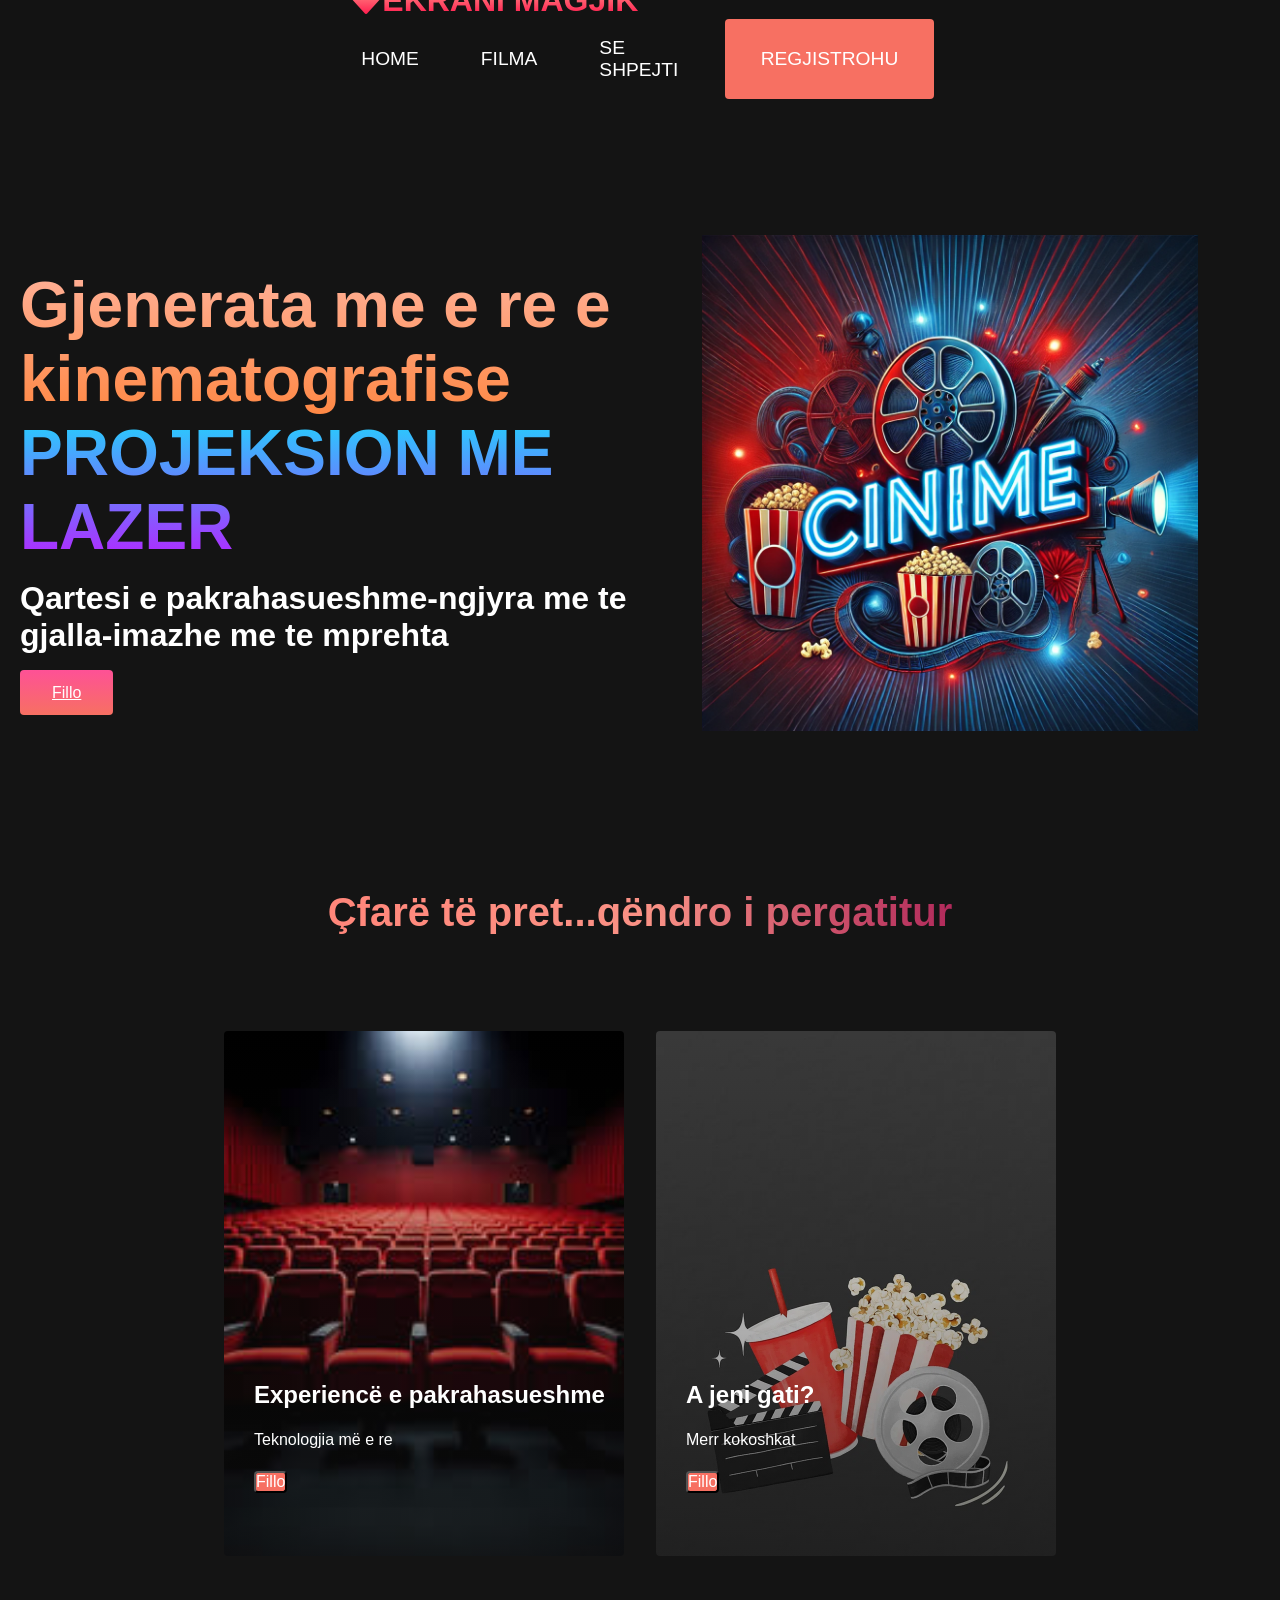
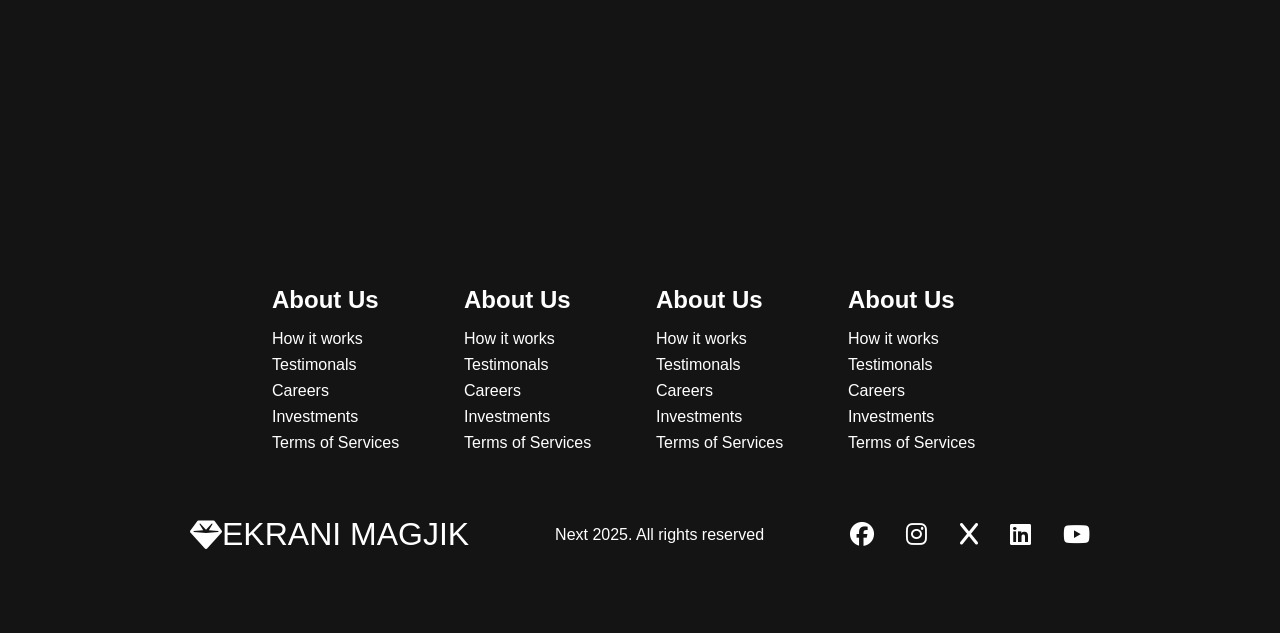
<file: index.html>
<!DOCTYPE html>
<html lang="en">
<head>
    <meta charset="UTF-8">
    <meta name="viewport" content="width=device-width, initial-scale=1.0">
    <title>Cinema</title>
    
    <!-- Font Awesome 6+ -->
    <link rel="stylesheet" href="https://cdnjs.cloudflare.com/ajax/libs/font-awesome/6.5.1/css/all.min.css">

    <link rel="stylesheet" href="kinema.css">
    <link rel="preconnect" href="https://fonts.googleapis.com">
    <link rel="preconnect" href="https://fonts.gstatic.com" crossorigin>
    <link href="https://fonts.googleapis.com/css2?family=Oswald:wght@200..700&display=swap" rel="stylesheet">
</head>
<body>
    <!-- Navbar Section -->
    <nav class="navbar">
        <div class="nav__container">
            <a href="/" id="navbar__logo">
                <i class="fas fa-gem"></i>EKRANI MAGJIK
            </a>
            <div class="navbar__toggle" id="mobile-menu">
                <span class="bar"></span>
                <span class="bar"></span>
                <span class="bar"></span>
                <ul class="navbar__menu">
                <li class="navbar__item">
                    <a href="/" class="navbar__links">HOME</a>
                </li>
                <li class="navbar__item">
                    <a href="tech.html" class="navbar__links">FILMA </a>
                </li>
                <li class="navbar__item">
                    <a href="product.html" class="navbar__links">SE SHPEJTI </a>
                </li>
                <li class="navbar__btn">
                    <a href="validimi.html" class="button">REGJISTROHU</a>
                </li>
            </ul>
        </div>
    </div>
    </nav>

    
    <!-- Hero Section -->
    <div class="main__container">
        <div class="main__content">
            <h1>Gjenerata me e re e kinematografise</h1>
            <h2>PROJEKSION ME LAZER</h2>
            <p>Qartesi e pakrahasueshme-ngjyra me te gjalla-imazhe me te mprehta</p>
            <a href="/" class="main__btn">Fillo</a>
        </div>
        <div class="main__img--container">
            <img src="CIN1.webp" alt="Illustration" id="main__img">
        </div>
    </div>

    <!--Services Section-->
<div class="services">
    <h1>Çfarë të pret...qëndro i pergatitur</h1>
    <div class="services__container">
        <div class="services__card">
            <h2>Experiencë e pakrahasueshme</h2>
            <p>Teknologjia më e re</p>
            <button>Fillo</button>
        </div>
        <div class="services__card">
            <h2>A jeni gati?</h2>
            <p>Merr kokoshkat</p>
            <button>Fillo</button>
        </div>
    </div>

</div>

<!-- Footer Section -->
 <div class="footer__container">
    <div class="footer__links">
        <div class="footer__link--wrapper">
            <div class="footer__link--items">
                <h2>About Us</h2>
                <a href="/">How it works</a>
                <a href="/">Testimonals</a>
                <a href="/">Careers</a>
                <a href="/">Investments</a>
                <a href="/">Terms of Services</a>
            </div>
            <div class="footer__link--items">
                <h2>About Us</h2>
                <a href="/">How it works</a>
                <a href="/">Testimonals</a>
                <a href="/">Careers</a>
                <a href="/">Investments</a>
                <a href="/">Terms of Services</a>
            </div>
        </div>
        <div class="footer__link--wrapper">
            <div class="footer__link--items">
                <h2>About Us</h2>
                <a href="/">How it works</a>
                <a href="/">Testimonals</a>
                <a href="/">Careers</a>
                <a href="/">Investments</a>
                <a href="/">Terms of Services</a>
            </div>
            <div class="footer__link--items">
                <h2>About Us</h2>
                <a href="/">How it works</a>
                <a href="/">Testimonals</a>
                <a href="/">Careers</a>
                <a href="/">Investments</a>
                <a href="/">Terms of Services</a>
            </div>
        </div>
    </div>
    <div class="social__media">
        <div class="social__media--wrap">
            <div class="footer__logo">
                <a href="/" id="footer__logo"><i class="fas fa-gem"></i>EKRANI MAGJIK</a>
            </div>
            <p class="website__rights">Next 2025. All rights reserved</p>
            <div class="social__icons">
                <a href="/" class="social__icon--link" target="_blank">
                    <i class="fab fa-facebook"></i>
                </a>
                <a href="/" class="social__icon--link" target="_blank">
                    <i class="fab fa-instagram"></i>
                </a>
                <a href="/" class="social__icon--link" target="_blank">
                    <i class="fab fa-x"></i>
                </a>
                <a href="/" class="social__icon--link" target="_blank">
                    <i class="fab fa-linkedin"></i>
                </a>
                <a href="/" class="social__icon--link" target="_blank">
                    <i class="fab fa-youtube"></i>
                </a>
            </div>
        </div>
    </div>
 </div>

    <script src="kinema.js"></script>
</body>
</html>
</file>
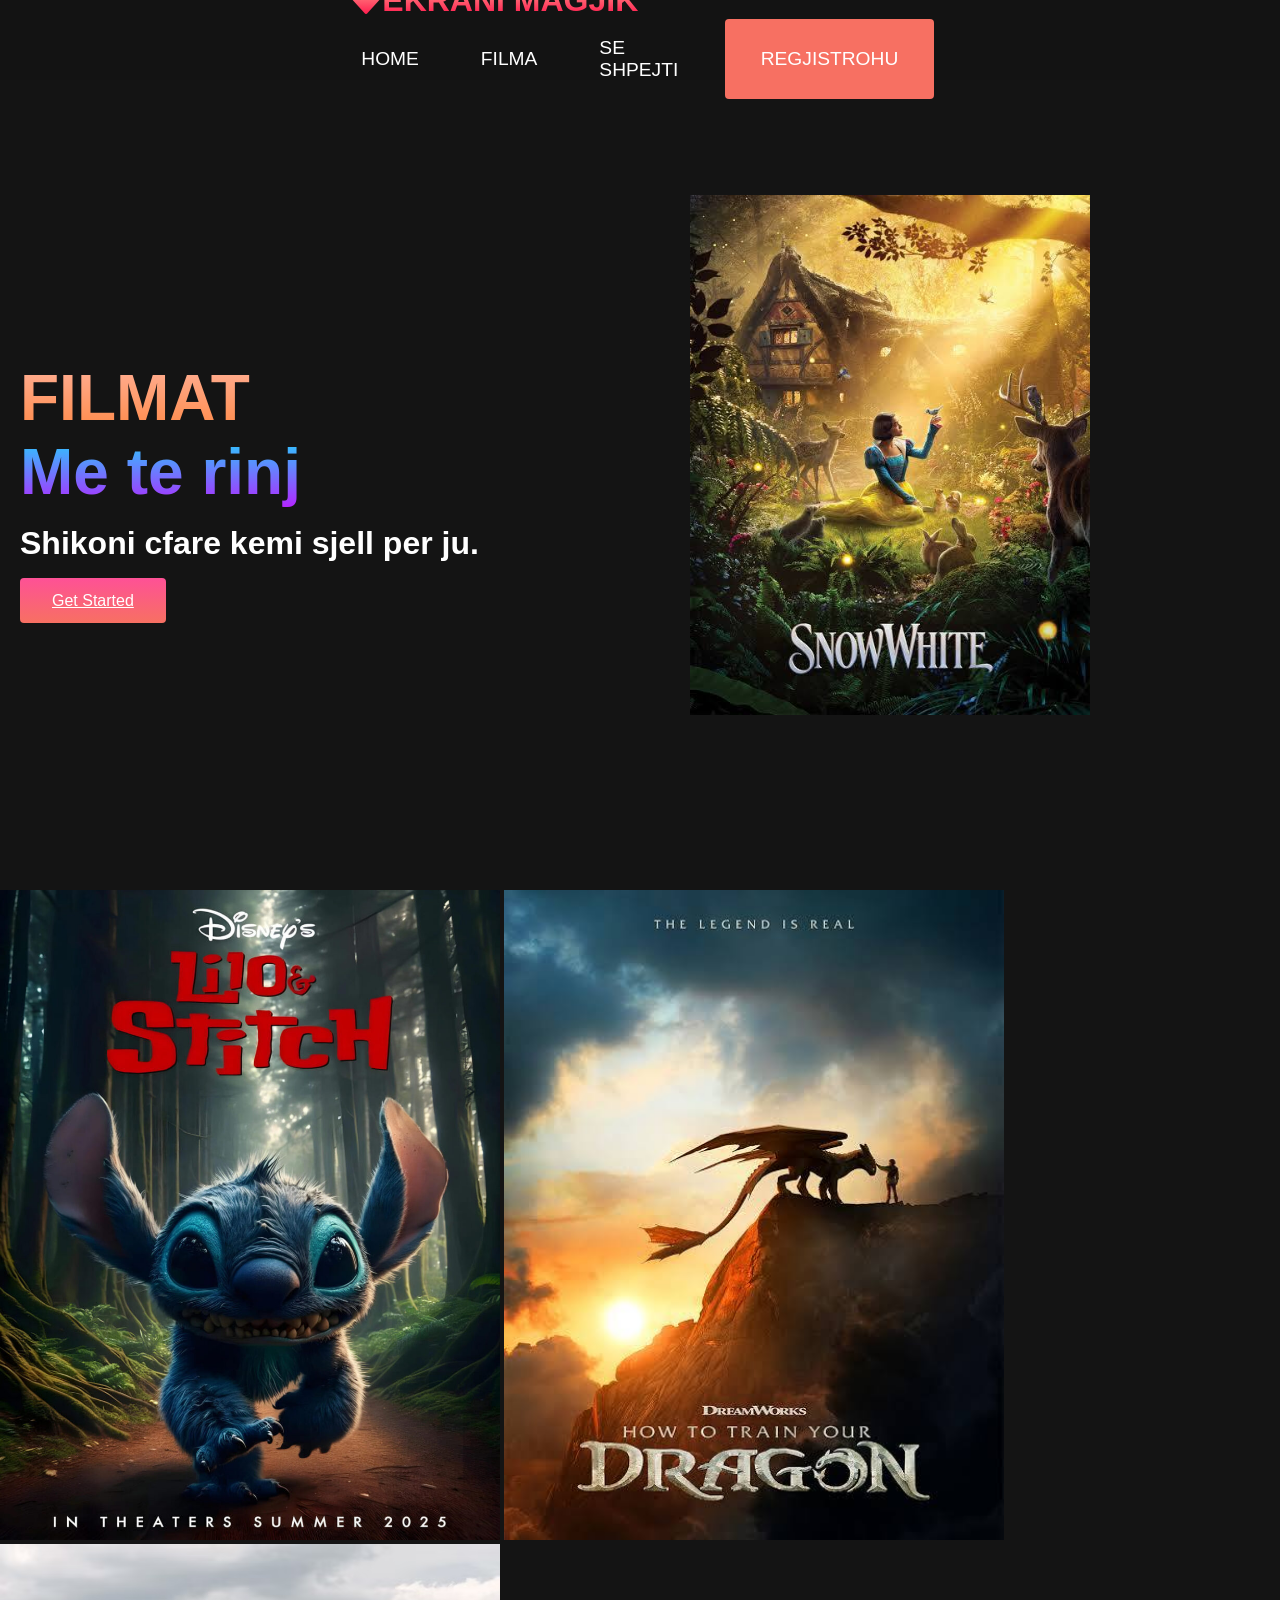
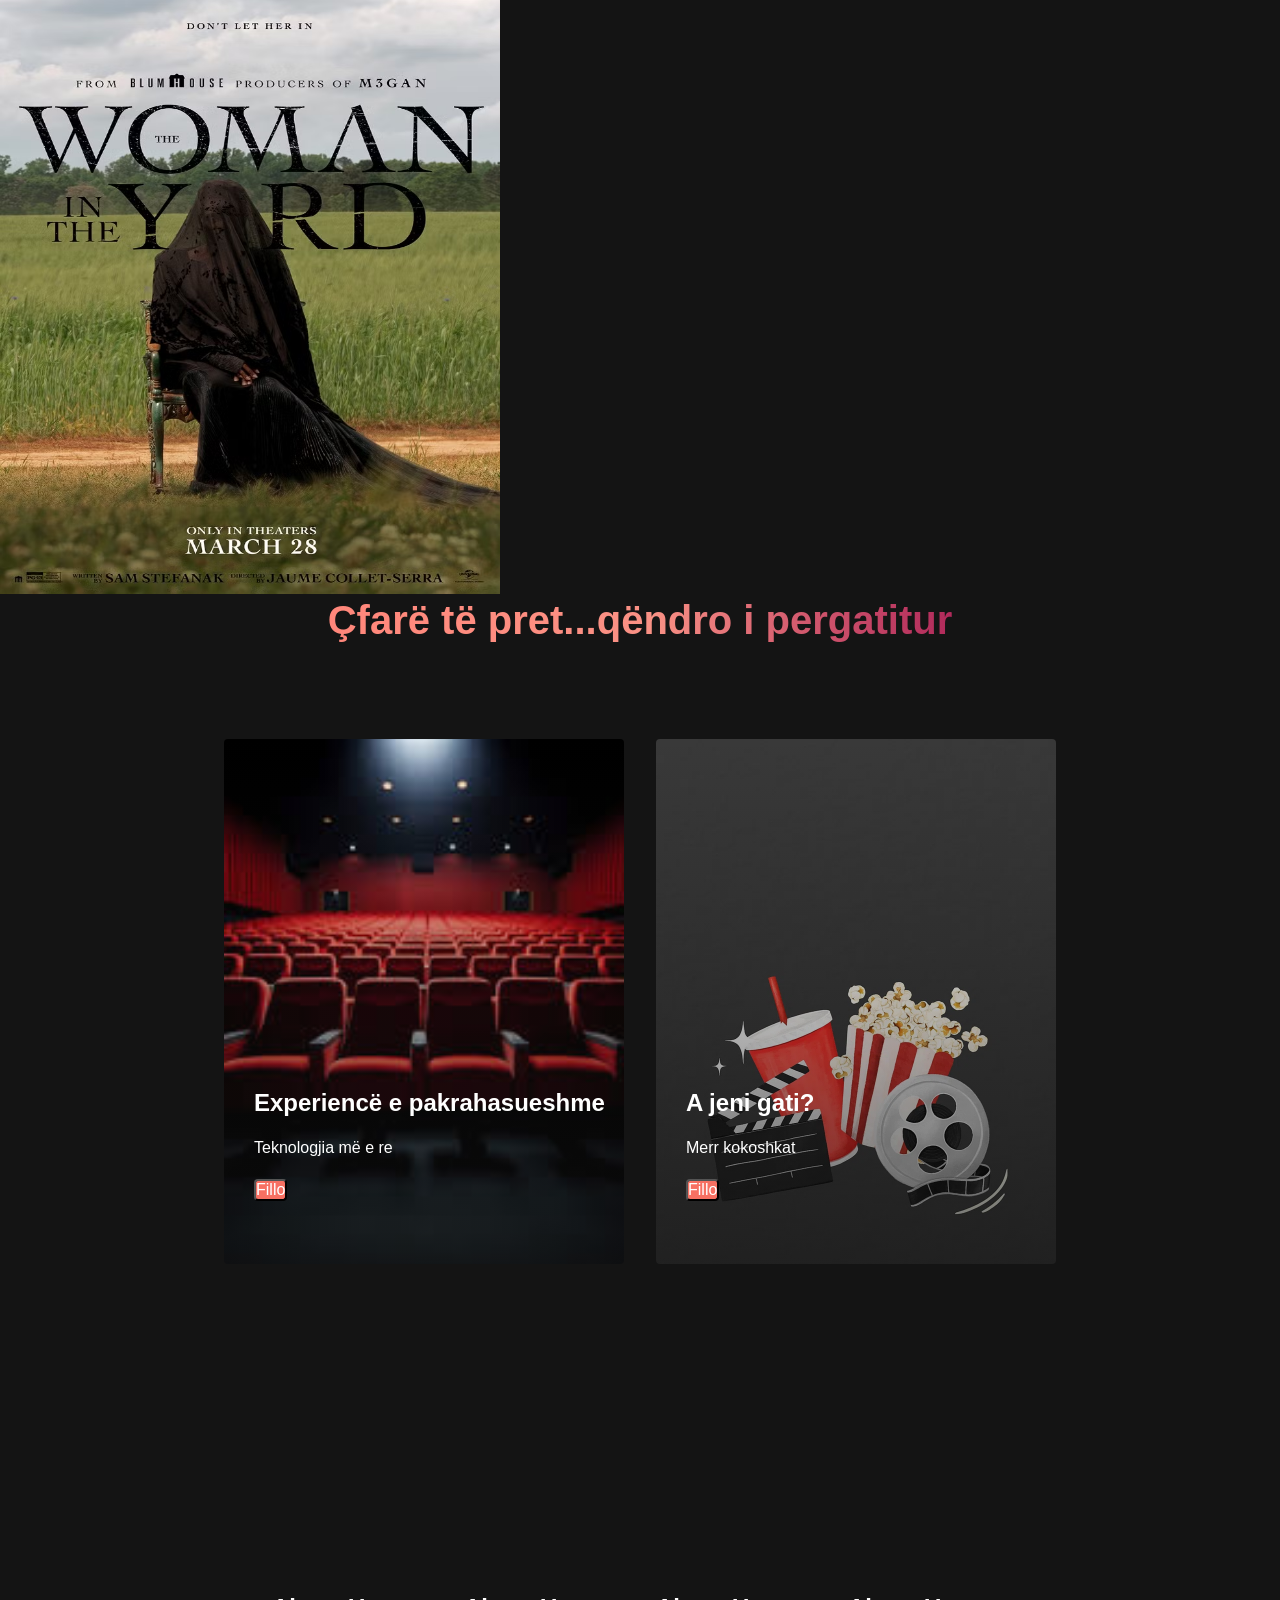
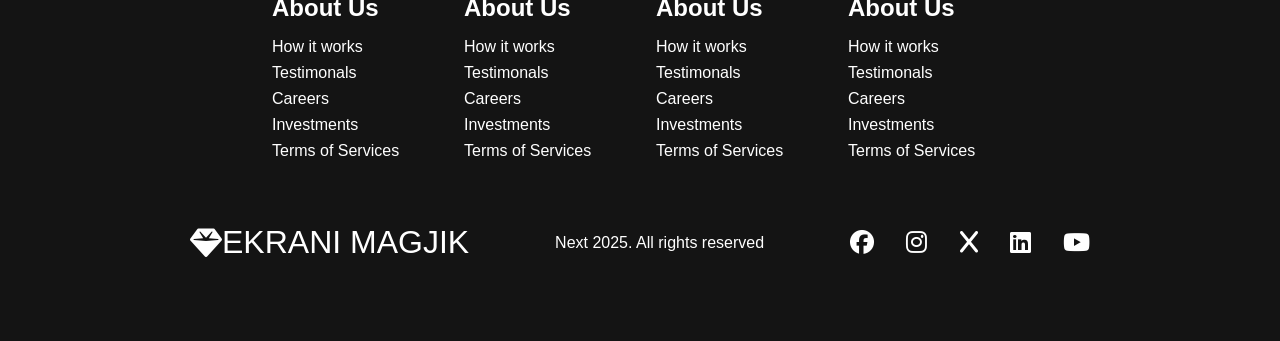
<file: product.html>
<!DOCTYPE html>
<html lang="en">
<head>
    <meta charset="UTF-8">
    <meta name="viewport" content="width=device-width, initial-scale=1.0">
    <title>Cinema</title>
    
    <!-- Font Awesome 6+ -->
    <link rel="stylesheet" href="https://cdnjs.cloudflare.com/ajax/libs/font-awesome/6.5.1/css/all.min.css">

    <link rel="stylesheet" href="kinema.css">
    <link rel="stylesheet" href="image_product.css">
    <link rel="preconnect" href="https://fonts.googleapis.com">
    <link rel="preconnect" href="https://fonts.gstatic.com" crossorigin>
    <link href="https://fonts.googleapis.com/css2?family=Oswald:wght@200..700&display=swap" rel="stylesheet">
</head>
<body>
    <!-- Navbar Section -->
    <nav class="navbar">
        <div class="nav__container">
            <a href="kinema.html" id="navbar__logo">
                <i class="fas fa-gem"></i> EKRANI MAGJIK
            </a>
            <div class="navbar__toggle" id="mobile-menu">
                <span class="bar"></span>
                <span class="bar"></span>
                <span class="bar"></span>
                <ul class="navbar__menu">
                <li class="navbar__item">
                    <a href="/" class="navbar__links">HOME</a>
                </li>
                <li class="navbar__item">
                    <a href="/" class="navbar__links">FILMA

                    </a>
                </li>
                <li class="navbar__item">
                    <a href="product.html" class="navbar__links">SE SHPEJTI
                    </a>
                </li>
                <li class="navbar__btn">
                    <a href="/" class="button">REGJISTROHU</a>
                </li>
            </ul>
        </div>
    </div>
    </nav>

     <!-- Hero Section -->
     <div class="main__container">
        <div class="main__content">
            <h1>FILMAT</h1>
            <h2>Me te rinj</h2>
            <p>Shikoni cfare kemi sjell per ju.</p>
            <a href="/" class="main__btn">Get Started</a>
        </div>
        <div class="main__img--container">
            <img src="images.jpg" alt="Illustration" id="main__img">
        </div>
    </div>
    
    <!--Films Section -->
    <div class="main__newmovies">
        <img src="Lilo-Stitch.jpg" alt="movie">
        <img src="images (3).jpg" alt="movie">
        <img src="movie3.avif" alt="moviw">
    </div>


    <!--Services Section-->
<div class="services">
    <h1>Çfarë të pret...qëndro i pergatitur</h1>
    <div class="services__container">
        <div class="services__card">
            <h2>Experiencë e pakrahasueshme</h2>
            <p>Teknologjia më e re</p>
            <button>Fillo</button>
        </div>
        <div class="services__card">
            <h2>A jeni gati?</h2>
            <p>Merr kokoshkat</p>
            <button>Fillo</button>
        </div>
    </div>

</div>

<!-- Footer Section -->
 <div class="footer__container">
    <div class="footer__links">
        <div class="footer__link--wrapper">
            <div class="footer__link--items">
                <h2>About Us</h2>
                <a href="/">How it works</a>
                <a href="/">Testimonals</a>
                <a href="/">Careers</a>
                <a href="/">Investments</a>
                <a href="/">Terms of Services</a>
            </div>
            <div class="footer__link--items">
                <h2>About Us</h2>
                <a href="/">How it works</a>
                <a href="/">Testimonals</a>
                <a href="/">Careers</a>
                <a href="/">Investments</a>
                <a href="/">Terms of Services</a>
            </div>
        </div>
        <div class="footer__link--wrapper">
            <div class="footer__link--items">
                <h2>About Us</h2>
                <a href="/">How it works</a>
                <a href="/">Testimonals</a>
                <a href="/">Careers</a>
                <a href="/">Investments</a>
                <a href="/">Terms of Services</a>
            </div>
            <div class="footer__link--items">
                <h2>About Us</h2>
                <a href="/">How it works</a>
                <a href="/">Testimonals</a>
                <a href="/">Careers</a>
                <a href="/">Investments</a>
                <a href="/">Terms of Services</a>
            </div>
        </div>
    </div>
    <div class="social__media">
        <div class="social__media--wrap">
            <div class="footer__logo">
                <a href="/" id="footer__logo"><i class="fas fa-gem"></i>EKRANI MAGJIK </a>
            </div>
            <p class="website__rights">Next 2025. All rights reserved</p>
            <div class="social__icons">
                <a href="/" class="social__icon--link" target="_blank">
                    <i class="fab fa-facebook"></i>
                </a>
                <a href="/" class="social__icon--link" target="_blank">
                    <i class="fab fa-instagram"></i>
                </a>
                <a href="/" class="social__icon--link" target="_blank">
                    <i class="fab fa-x"></i>
                </a>
                <a href="/" class="social__icon--link" target="_blank">
                    <i class="fab fa-linkedin"></i>
                </a>
                <a href="/" class="social__icon--link" target="_blank">
                    <i class="fab fa-youtube"></i>
                </a>
            </div>
        </div>
    </div>
 </div>

    <script src="kinema.js"></script>
</body>
</html>
</file>
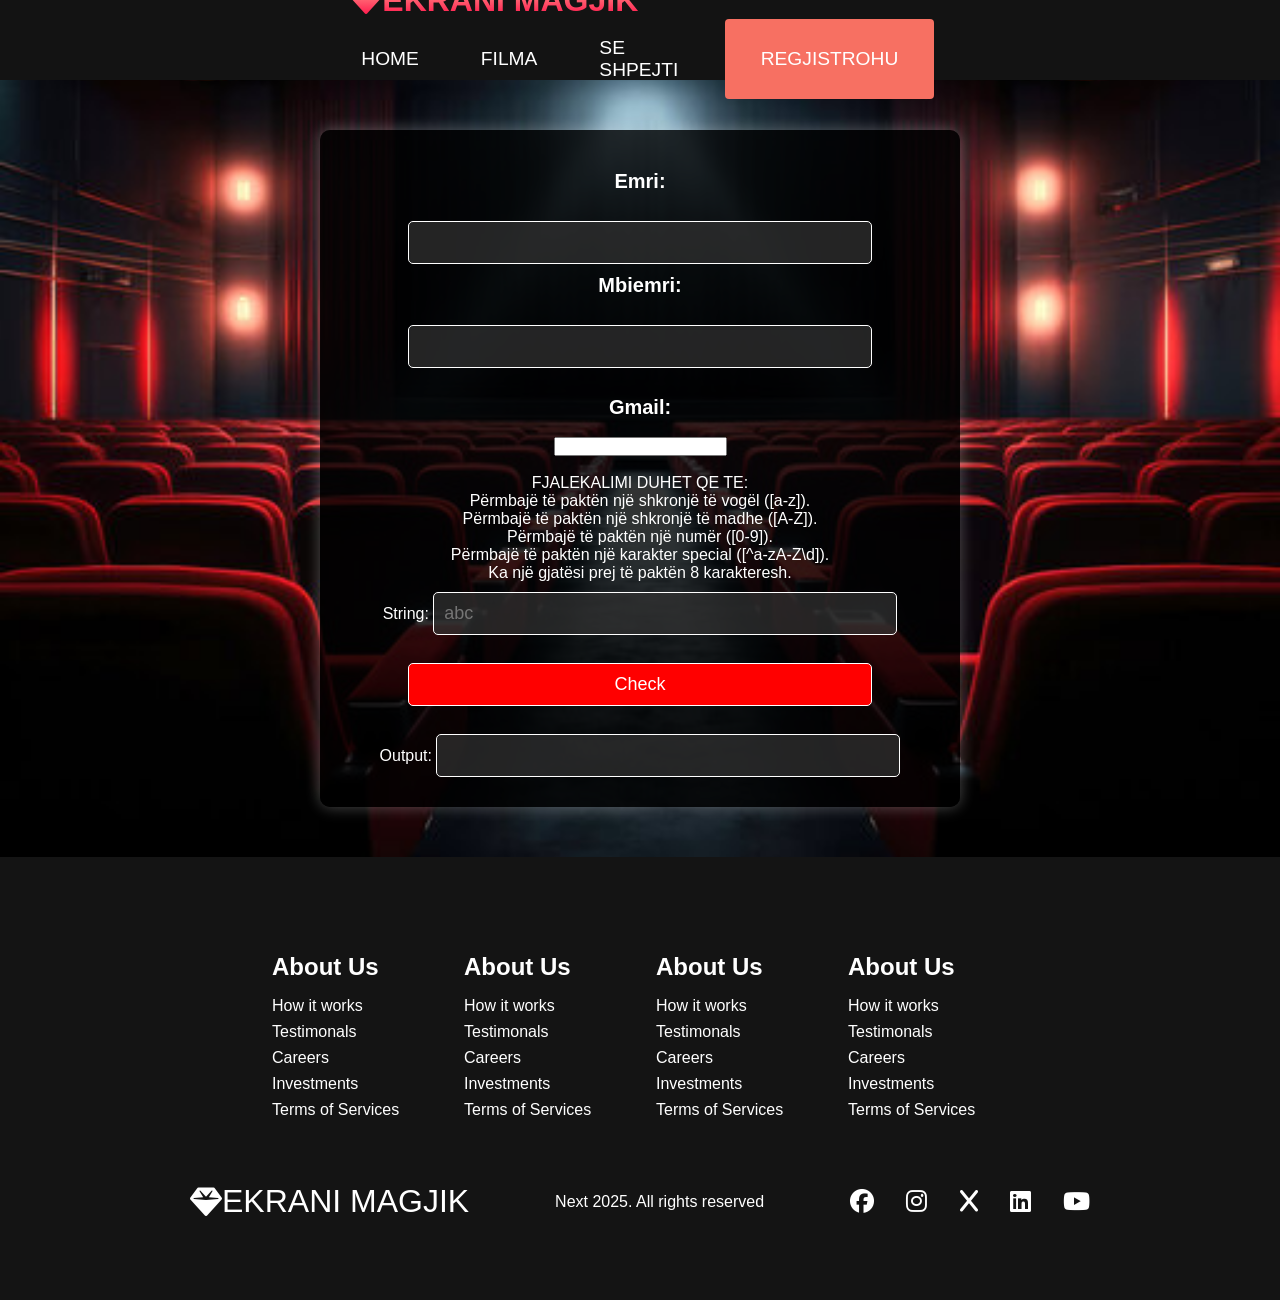
<file: validimi.html>
<!DOCTYPE html>
<html lang="en">
<head>
    <meta charset="UTF-8">
    <meta name="viewport" content="width=device-width, initial-scale=1.0">
    <title>Cinema</title>
    
    <!-- Font Awesome 6+ -->
    <link rel="stylesheet" href="https://cdnjs.cloudflare.com/ajax/libs/font-awesome/6.5.1/css/all.min.css">

    <link rel="stylesheet" href="kinema.css">
    <link rel="stylesheet" href="validimi.css">
    <link rel="preconnect" href="https://fonts.googleapis.com">
    <link rel="preconnect" href="https://fonts.gstatic.com" crossorigin>
    <link href="https://fonts.googleapis.com/css2?family=Oswald:wght@200..700&display=swap" rel="stylesheet">

    <script type="text/javascript">
        function test_str() {
            let res;
            let str =
                document.getElementById("t1").value;
            if (str.match(/[a-z]/g) && str.match(
                /[A-Z]/g) && str.match(
                    /[0-9]/g) && str.match(
                        /[^a-zA-Z\d]/g) && str.length >= 8)
                res = "TRUE";
            else
                res = "FALSE";
            document.getElementById("t2").value = res;
    
        }
    </script>
</head>
<body>
    <!-- Navbar Section -->
    <nav class="navbar">
        <div class="nav__container">
            <a href="/" id="navbar__logo">
                <i class="fas fa-gem"></i>EKRANI MAGJIK
            </a>
            <div class="navbar__toggle" id="mobile-menu">
                <span class="bar"></span>
                <span class="bar"></span>
                <span class="bar"></span>
                <ul class="navbar__menu">
                <li class="navbar__item">
                    <a href="/" class="navbar__links">HOME</a>
                </li>
                <li class="navbar__item">
                    <a href="tech.html" class="navbar__links">FILMA </a>
                </li>
                <li class="navbar__item">
                    <a href="product.html" class="navbar__links">SE SHPEJTI </a>
                </li>
                <li class="navbar__btn">
                    <a href="validimi.css" class="button">REGJISTROHU</a>
                </li>
            </ul>
        </div>
    </div>
    </nav>
    <div class="validation-container">
    <form action="/action_page.php">
        <label for="fname">Emri:</label><br>
        <input type="text" id="fname" name="fname" value=""><br>
        <label for="lname">Mbiemri:</label><br>
        <input type="text" id="lname" name="lname" value=""><br><br>
        <label for="gmail">Gmail:</label><br>
        <input type="gmail" id="gmail" name="gmail"><br><br>
      
      </form> 
      <p>
          FJALEKALIMI DUHET QE TE: <br>
          Përmbajë të paktën një shkronjë të vogël ([a-z]).<br>
          Përmbajë të paktën një shkronjë të madhe ([A-Z]).<br>
          Përmbajë të paktën një numër ([0-9]).<br>
          Përmbajë të paktën një karakter special ([^a-zA-Z\d]).<br>
          Ka një gjatësi prej të paktën 8 karakteresh.<br>
      </p>
      
      <p>
          String:
          <input type="text" placeholder="abc" id="t1" />
          <br />
          <br />
          <input type="button" value="Check" onclick="test_str()" />
          <br />
          <br /> Output:
          <input type="text" id="t2" readonly />
      </p>
    </div>
      
    
    
<!-- Footer Section -->
 <div class="footer__container">
    <div class="footer__links">
        <div class="footer__link--wrapper">
            <div class="footer__link--items">
                <h2>About Us</h2>
                <a href="/">How it works</a>
                <a href="/">Testimonals</a>
                <a href="/">Careers</a>
                <a href="/">Investments</a>
                <a href="/">Terms of Services</a>
            </div>
            <div class="footer__link--items">
                <h2>About Us</h2>
                <a href="/">How it works</a>
                <a href="/">Testimonals</a>
                <a href="/">Careers</a>
                <a href="/">Investments</a>
                <a href="/">Terms of Services</a>
            </div>
        </div>
        <div class="footer__link--wrapper">
            <div class="footer__link--items">
                <h2>About Us</h2>
                <a href="/">How it works</a>
                <a href="/">Testimonals</a>
                <a href="/">Careers</a>
                <a href="/">Investments</a>
                <a href="/">Terms of Services</a>
            </div>
            <div class="footer__link--items">
                <h2>About Us</h2>
                <a href="/">How it works</a>
                <a href="/">Testimonals</a>
                <a href="/">Careers</a>
                <a href="/">Investments</a>
                <a href="/">Terms of Services</a>
            </div>
        </div>
    </div>
    <div class="social__media">
        <div class="social__media--wrap">
            <div class="footer__logo">
                <a href="/" id="footer__logo"><i class="fas fa-gem"></i>EKRANI MAGJIK</a>
            </div>
            <p class="website__rights">Next 2025. All rights reserved</p>
            <div class="social__icons">
                <a href="/" class="social__icon--link" target="_blank">
                    <i class="fab fa-facebook"></i>
                </a>
                <a href="/" class="social__icon--link" target="_blank">
                    <i class="fab fa-instagram"></i>
                </a>
                <a href="/" class="social__icon--link" target="_blank">
                    <i class="fab fa-x"></i>
                </a>
                <a href="/" class="social__icon--link" target="_blank">
                    <i class="fab fa-linkedin"></i>
                </a>
                <a href="/" class="social__icon--link" target="_blank">
                    <i class="fab fa-youtube"></i>
                </a>
            </div>
        </div>
    </div>
 </div>

    <script src="kinema.js"></script>
</body>
</html>
</file>
<file: kinema.css>
* {
    box-sizing: border-box;
    margin: 0;
    padding: 0;
    font-family: 'Kumbh Sans', sans-serif;
}

.navbar {
    background: #131313;
    height: 80px;
    display: flex;
    align-items: center;
    justify-content: center;
    font-size: 1.2rem;
    position: sticky;
    top: 0;
    z-index: 999;
    
}

.navbar__container {
    display: flex;
    align-items: center;
    justify-content: space-between; /* Siguron që "NEXT" të qëndrojë në të majtë */
    width: 100%;
    max-width: 1300px;
    margin: 0 auto;
    padding: 0 20px;
    height: 100%;
}

#navbar__logo {

    font-size: 2rem;
    background: linear-gradient(to top, #ff0844 0%, #ffb199 100%);
    background-size: 100%;
    background-clip: text;
    -webkit-background-clip: text;
    -moz-background-clip: text;
    color: transparent;
    text-decoration: none;
    font-weight: bold;
    padding-left: 20px;
    min-width: 120px; /* Siguron që "NEXT" të mos tkurret */
    white-space: nowrap; /* Parandalon thyerjen e tekstit */
    display: flex;
    align-items: center; /* Qëndron në mes vertikalisht */
    height: 100%; /* Siguron që lartësia e tekstit të përputhet me navbar-in */
    
}


.navbar__menu {
     
    display: flex;
    list-style: none;
    justify-content: center;
    width: 100%;
}

.navbar__item {
    margin: 0 15px;
    height: 80px;
}

.navbar__links {
    color: white;
    text-decoration: none;
    font-size: 1.2rem;
    display: flex;
    align-items: center;
    justify-content: center;
    text-transform: none;
    padding: 0 1rem;
    height: 100%;
    transition: color 0.3s ease-in-out;
    
}

.navbar__links:hover {
    color: #f77062;
}

.navbar__btn {
    display: flex;
    justify-content: center;
    align-items: center;
    padding: 0 1rem;
    width: 100%;
}

.button {
    display: flex;
    justify-content: center;
    align-items: center;
    text-decoration: none;
    padding: 10px 20px;
    height: 100%;
    width: 100%;
    border: none;
    outline: none;
    border-radius: 4px;
    background: #f77062;
    color: #fff;
    transition: background 0.3s ease;
    
}

.button:hover {
    background: #4837ff;
}

@media screen and (max-width: 960px) {
    .navbar__container {
        justify-content: start; /* E mban logon në të majtë */
        padding-left: 10px;
    }
    .navbar__menu {
        display: grid;
        grid-template-columns: auto;
        margin: 0;
        width: 100%;
        position: absolute;
        top: -1000px;
        opacity: 0;
        transition: all 0.5s ease;
        height: 50vh;
        background: #131313;
    }

    .navbar__menu.active {
        background: #131313;
        top: 80px;
        opacity: 1;
        transition: all 0.5s ease;
        z-index: 999;
        height: auto;
        font-size: 1.6rem;
    }

    #navbar__logo {
        font-size: 1.8rem;
        padding-left: 0; /* Hiq hapësirën e panevojshme në mobile */
    }

    .navbar__toggle .bar {
        width: 25px;
        height: 3px;
        margin: 5px auto;
        transition: all 0.3s ease-in-out;
        background: #fff;
    }

    .navbar__item {
        width: 100%;
    }

    .navbar__links {
        text-align: center;
        padding: 2rem;
        width: 100%;
        display: table;
    }

    #mobile-menu {
        position: absolute;
        top: 20%;
        right: 5%;
        transform: translate(5%, 20%);
    }

    .navbar__btn {
        padding-bottom: 2rem;
    }

    .button {
        display: flex;
        justify-content: center;
        align-items: center;
        width: 80%;
        height: 80px;
        margin: 0;
    }

    .navbar__toggle .bar {
        display: block;
        cursor: pointer;
    }

    #mobile-menu.is-active .bar:nth-child(2) {
        opacity: 0;
    }

    #mobile-menu.is-active .bar:nth-child(1) {
        transform: translateY(8px) rotate(45deg);
    }

    #mobile-menu.is-active .bar:nth-child(3) {
        transform: translateY(-8px) rotate(-45deg);
    }
}


.main {
    background: #141414;
    width: 100%;
    min-height: 100vh;
}

.main__container {
    width: 100%;
    display: grid;
    grid-template-columns: 1fr 1fr;
    align-items: center;
    justify-self: center;
    margin: 0 auto;
    height: 90vh;
    background-color: #141414;
    z-index: 1;
    width: 100%;
    max-width: none;
    padding: 0 20px;
}

.main__content h1,
.main__content h2 {
    font-size: 4rem;
    background-size: 100%;
    background-clip: text;
    -webkit-background-clip: text;
    -moz-background-clip: text;
    color: transparent;
}

.main__content h1 {
    background-image: linear-gradient(to top, #ff8844 0%, #ffb199 100%);
}

.main__content h2 {
    background-image: linear-gradient(to top, #b721ff 0%, #21d4fd 100%);
}

.main__content p {
    margin-top: 1rem;
    margin-bottom: 30px;
    font-size: 2rem;
    font-weight: 700;
    color: #fff;
}

.main__btn {
    font-size: 1rem;
    background-image: linear-gradient(to top, #f77062 0%, #fe5196 100%);
    padding: 14px 32px;
    border: none;
    border-radius: 4px;
    color: #fff;
    margin-top: 2rem;
    cursor: pointer;
    position: relative;
    transition: all o.35s;
    outline: none;
}

.main__btn a {
    position: relative;
    z-index: 2;
    color: #fff;
    text-decoration: none;

}

.main__btn:after {
    position: absolute;
    content: '';
    top: 0;
    left: 0;
    width: 0;
    height: 100%;
    background: #4837ff;
    transition: all 0.35s;
    border-radius: 4px;


}


.main__btn:hover {
    color: #fff;
}

.main__btn:hover:after {
    width: 100%;
}

.main__img--container {
    text-align: center;
}

#main__img {
    height: 80%;
    width: 80%;
}

/* Mobile Responsive */
@media  screen and (max-width: 768px) {
    .main__container {
        display: grid;
        grid-template-columns: auto;
        align-items: center;
        justify-self: center;
        width: 100%;
        margin: 0 auto;
        height: 90vh;
    }

    .main__content {
        text-align: center;
        margin-bottom: 4rem;
    }

    .main__content h1 {
        font-size: 2.5rem;
        margin-bottom: 2rem;
    }

    .main__content h2 {
        font-size: 3rem;
    }

    .main__content p {
        margin-top: 1rem;
        font-size: 1.5rem;
    }
}


@media screen and (max-width: 480px) {
    .main__content h1 {
        font-size: 2rem;
        margin-bottom: 3rem;
    }

    .main__content h2 {
        font-size: 2rem;
    }

    .main__content p {
        margin-top: 2rem;
        font-size: 1.5rem;
    }

    .main__btn {
        padding: 12px 36px;
        margin: 2.5rem 0;
    }
}

/* Services Section CSS */

.services {
    background: #141414;
    display: flex;
    flex-direction: column;
    align-items: center;
    height: 100vh;
}    

.services h1 {
    background-color: #ff8177;
    background-image: linear-gradient(to right, #ff8177 0%, #ff867a 0%, #ff8c7f 21%, #f99185 52%, #cf556c 78%, #b12a5b 100%);
    background-size: 100%;
    margin-bottom: 5rem;
    font-size: 2.5rem;
    -webkit-background-clip: text;
    -moz-background-clip: text;
    color: transparent;
    background-clip: text;

}

.services__container {
    display: flex;
    justify-content: center;
    flex-wrap: wrap;
}

.services__card {
    margin: 1rem;
    height: 525px;
    width: 400px;
    border-radius: 4px;
    background-image: linear-gradient(to bottom, rgba(0, 0, 0, 0) 0%, rgba(17, 17, 17, 0.6) 100%), url('cinema1.jpg');
    background-size: cover;
    position: relative;
    color: #fff;
}

.services__card:nth-child(2) {
    background-image: linear-gradient(to bottom, rgba(0, 0, 0, 0) 0%, rgba(17, 17, 17, 0.6) 100%), url('cinema2.webp'); 
}

.services h2 {
    position: absolute;
    top: 350px;
    left: 30px;
}

.services__card p {
    position: absolute;
    top: 400px;
    left: 30px;
}

.services__card button {
    color: #fff;
    padding: 10px, 20px;
    border-radius: 4px;
    background: #f77062;
    position: absolute;
    top: 440px;
    left: 30px;
    font-size: 1rem;
    cursor: pointer;
}

.services__card:hover {
    transform: scale(1.057);
    transition: 0.2 ease-in;
    cursor: pointer;
}

@media  screen and (max-width: 960px) {
    .services {
        height: 1600px;
        margin-top: 12rem;
    }
}

@media screen and (max-width: 480px) {
    .services  {
        height: 1400px;
    }

    .services h1 {
        font-size: 1.2rem;
    }

    .services__card {
        width: 300px;

    }
}

/* Footer CSS */

.footer__container {
    background-color: #141414;
    padding: 5rem 0;
    display: flex;
    flex-direction: column;
    justify-content: center;
    align-items: center;

}

#footer__logo {
    color: #fff;
    display: flex;
    align-items: center;
    cursor: pointer;
    text-decoration: none;
    font-size: 2rem;
}

.footer__links {
    width: 100%;
    max-width: 1000px;
    display: flex;
    justify-content: center;
}

.footer__link--wrapper {
    display: flex;

}

.footer__link--items {
    display: flex;
    flex-direction: column;
    align-items: flex-start;
    margin: 16px;
    text-align: left;
    width: 160px;
    box-sizing: border-box;
}

.footer__link--items h2 {
    margin-bottom: 16px;
}

.footer__link--items > h2 {
    color: #fff;
}

.footer__link--items a {
    color: #fff;
    text-decoration: none;
    margin-bottom: 0.5rem;
}

.footer__link--items a:hover {
    color: #e9e9e9;
    transition: 0.3s ease-out;

}

/* Social Icons */

.social__icon--link {
    color: #fff;
    font-size: 24px;
}

.social__media {
    max-width: 1000px;
    width: 100%;
}

.social__media--wrap {
    display: flex;
    justify-content: space-between;
    align-items: center;
    width: 90%;
    max-width: 1000px;
    margin: 40px auto 0 auto;
}

.social__icons {
    display: flex;
    justify-content: space-between;
    align-items: center;
    width: 240px;
}

.social__logo {
    color: #fff;
    justify-self: flex-start;
    margin-left: 20px;
    cursor: pointer;
    text-decoration: none;
    font-size: 2rem;
    display: flex;
    align-items: center;
    margin-bottom: 16px;
}

.website__rights {
    color: #fff;
}

@media screen and (max-width: 828px) {
    .footer__links {
        padding-top: 2rem;
    }

    .footer__logo {
        margin-bottom: 2rem;
    }

    .website__rights {
        margin-bottom: 2rem;
    }

    .footer__link--wrapper {
        flex-direction: column;

    }

    .social__media--wrap {
        flex-direction: column;
    }

}

@media screen and (max-width: 480px){
    .footer__link--items {
        margin: 0;
        padding: 10px;
        width: 100%;
    }
}
</file>
<file: image_product.css>
body {
    .main__img--container {
        margin-top: 70px;
        width: 500px;
        height: 650px;
    }

    .main__newmovies {
        background: #141414;
        min-height: 100vh;   
        width: 100%;
    }

    .main__newmovies img {
        width: 500px;
        height: 650px;
     }

     .main__movies {
        background: #141414;
        min-height: 100vh;   
        width: 100%;
    }

    .main__movies img {
        width: 500px;
        height: 650px;
    }

}
</file>
<file: validimi.css>
/* Vendosja e një sfondi me imazh për të gjithë faqen */
body {
    background: url('360_F_689499531_MeYeI1VVavgYQRzz0S3JxkQ9VxzgYZQh.jpg'
    ) no-repeat center center/cover;
    background-attachment: fixed; /* Bën që imazhi të mos lëvizë gjatë skrollimit */
    margin: 0;
    padding: 0;
    font-family: 'Oswald', sans-serif;
}

/* Stilizimi i seksionit të validimit */
.validation-container {
    background-color: rgba(0, 0, 0, 0.8); /* Sfonda e zezë me transparencë */
    color: white; /* Teksti i bardhë */
    padding: 30px;
    border-radius: 10px;
    width: 50%;
    margin: 50px auto;
    text-align: center;
    box-shadow: 0px 0px 15px rgba(255, 255, 255, 0.3); /* Hije e lehtë */
}

/* Stilizimi i inputeve */
.validation-container input[type="text"],
.validation-container input[type="email"],
.validation-container input[type="button"] {
    background-color: rgba(50, 50, 50, 0.7); /* Input me sfond gjysmë-transparent */
    color: white;
    border: 1px solid white;
    padding: 10px;
    font-size: 18px;
    border-radius: 5px;
    width: 80%;
    margin-top: 10px;
}

/* Stilizimi i butonit */
.validation-container input[type="button"] {
    background-color: red;
    cursor: pointer;
    transition: 0.3s;
}

.validation-container input[type="button"]:hover {
    background-color: darkred;
}

/* Stilizimi i etiketave (labels) */
.validation-container label {
    font-size: 20px;
    font-weight: bold;
    display: block;
    margin-top: 10px;
}
</file>
